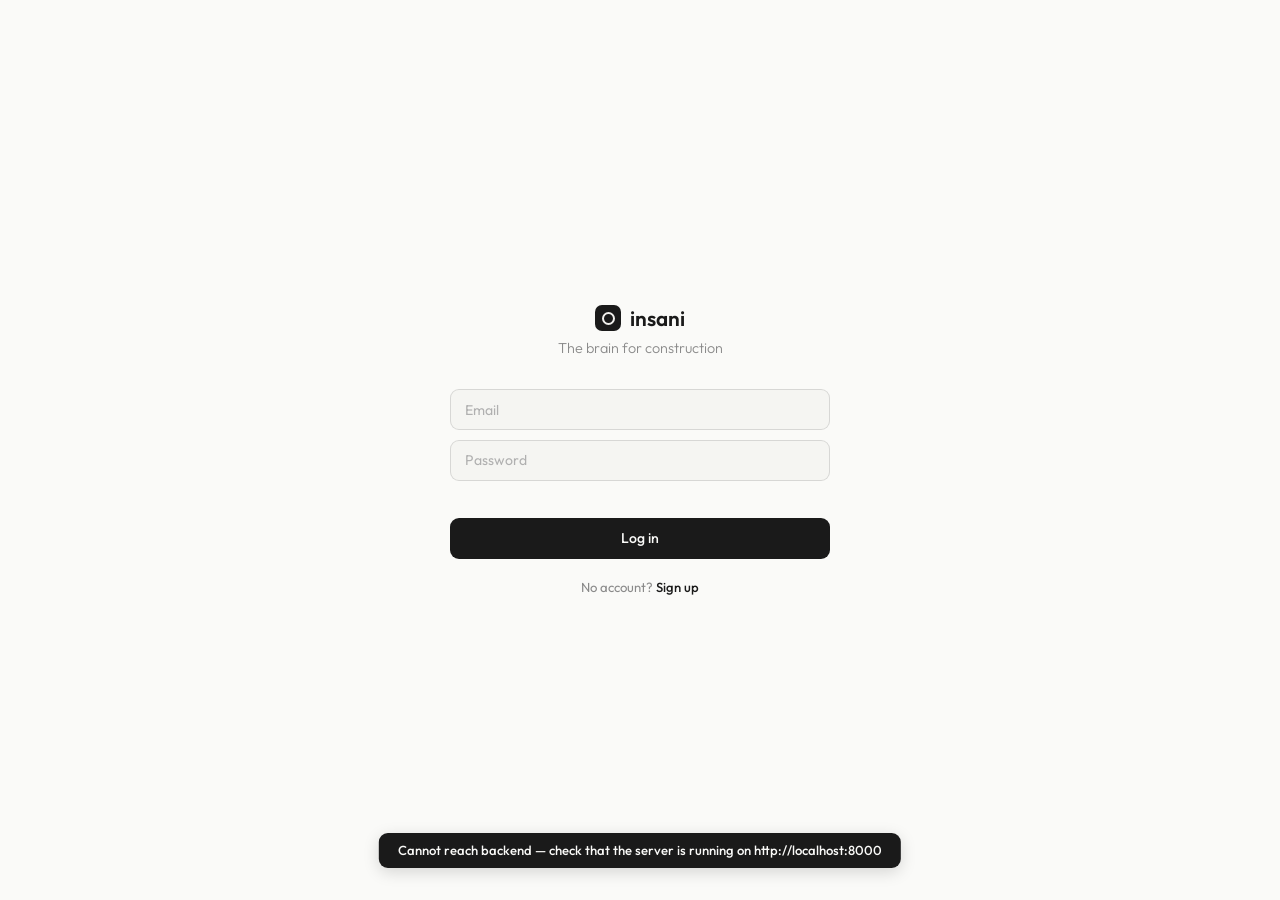
<file: insani-complete/insani-project/index.html>
<!DOCTYPE html>
<html lang="en">
<head>
  <meta charset="UTF-8">
  <meta name="viewport" content="width=device-width, initial-scale=1.0">
  <title>insani — Construction AI Copilot</title>
  <link href="https://fonts.googleapis.com/css2?family=Newsreader:ital,opsz,wght@0,6..72,300;0,6..72,400;0,6..72,500;1,6..72,300;1,6..72,400&family=Outfit:wght@300;400;500;600&family=JetBrains+Mono:wght@300;400;500&display=swap" rel="stylesheet">
  <link rel="stylesheet" href="css/tokens.css">
  <link rel="stylesheet" href="css/layout.css">
  <link rel="stylesheet" href="css/components.css">
  <link rel="stylesheet" href="css/chat.css">
  <link rel="stylesheet" href="css/panels.css">
  <link rel="stylesheet" href="css/responsive.css">
</head>
<body>

<!-- ═══ AUTH SCREEN ═══ -->
<div class="auth-overlay" id="authOverlay">
  <div class="auth-card">
    <div class="auth-brand"><span class="brand-mark"></span> insani</div>
    <p class="auth-sub">The brain for construction</p>

    <!-- Login form -->
    <form id="loginForm" onsubmit="handleLogin(event)">
      <input type="email" id="loginEmail" placeholder="Email" autocomplete="email" required>
      <input type="password" id="loginPass" placeholder="Password" autocomplete="current-password" required>
      <div class="auth-error" id="loginError"></div>
      <button type="submit" id="loginBtn" class="auth-btn">Log in</button>
      <p class="auth-switch">No account? <a href="#" onclick="showSignupForm();return false">Sign up</a></p>
    </form>

    <!-- Signup form (hidden by default) -->
    <form id="signupForm" class="vh" onsubmit="handleSignup(event)">
      <input type="text" id="signupName" placeholder="Full name" autocomplete="name" required>
      <input type="text" id="signupOrg" placeholder="Company / organization name" required>
      <input type="email" id="signupEmail" placeholder="Email" autocomplete="email" required>
      <input type="password" id="signupPass" placeholder="Password (8+ chars, letters + numbers)" autocomplete="new-password" required>
      <div class="auth-error" id="signupError"></div>
      <button type="submit" id="signupBtn" class="auth-btn">Create account</button>
      <p class="auth-switch">Have an account? <a href="#" onclick="showLoginForm();return false">Log in</a></p>
    </form>
  </div>
</div>

<!-- ═══ OVERLAYS ═══ -->
<div class="drop-zone" id="dropZone"><div class="drop-inner"><h3>Drop files here</h3><p>PDFs, images, spreadsheets, documents</p></div></div>

<div class="source-modal" id="sourceModal" onclick="if(event.target===this)closeSourceModal()">
  <div class="source-modal-inner">
    <div class="src-header">
      <div class="src-dot-big" id="srcDot"></div>
      <div class="src-title" id="srcName">Source</div>
      <button class="src-close" onclick="closeSourceModal()">×</button>
    </div>
    <div class="src-row"><span class="src-row-label">Status</span><span class="src-row-val" id="srcStatus">Connected</span></div>
    <div class="src-row"><span class="src-row-label">Last sync</span><span class="src-row-val" id="srcSync">—</span></div>
    <div class="src-row"><span class="src-row-label">Data types</span><span class="src-row-val" id="srcItems">—</span></div>
    <div class="src-row" style="border:none"><span class="src-row-label">Indexed</span><span class="src-row-val" id="srcDocs">—</span></div>
  </div>
</div>

<!-- PDF Viewer panel (slides in from right when citation is clicked) -->
<div class="pdf-viewer-overlay" id="pdfViewerOverlay">
  <div class="pdf-viewer-panel">
    <div class="pdf-viewer-header">
      <div class="pdf-viewer-title" id="pdfViewerTitle">Document</div>
      <span class="pdf-viewer-page" id="pdfViewerPage">Page 1</span>
      <button class="pdf-viewer-close" onclick="closeDocViewer()">×</button>
    </div>
    <div class="pdf-viewer-body">
      <iframe id="pdfViewerFrame" src=""></iframe>
    </div>
  </div>
</div>

<div class="loader" id="loader"><div><div class="loader-spin"></div><div class="loader-txt">Connecting…</div><div class="loader-sub" id="loaderSub">Checking backend</div></div></div>

<!-- ═══ APP (hidden until auth) ═══ -->
<div id="appContainer" class="app-container vh">

  <!-- Sidebar -->
  <aside class="sidebar" id="sidebar">
    <div class="sidebar-top">
      <div class="sidebar-brand"><span class="brand-mark"></span> insani</div>
      <button class="sidebar-collapse-btn" onclick="toggleSidebar()" title="Collapse sidebar">
        <svg width="16" height="16" viewBox="0 0 24 24" fill="none" stroke="currentColor" stroke-width="2" stroke-linecap="round"><path d="M15 18l-6-6 6-6"/></svg>
      </button>
    </div>
    <button class="new-chat" onclick="newChat()">+ New chat</button>
    <div class="sidebar-scroll">
      <div class="sb-section">
        <div class="sb-label">Recent</div>
        <div id="recentList"><div class="sb-item" style="color:var(--text-dim);font-size:0.78rem;pointer-events:none">No recent chats</div></div>
      </div>
      <div class="sb-section">
        <div class="sb-label">Sources</div>
        <div class="sb-item" onclick="showSourceDetail('procore')"><span class="sb-icon" style="color:var(--orange)">●</span><span class="sb-text">Procore</span><span class="sb-live-dot"></span></div>
        <div class="sb-item" onclick="showSourceDetail('autodesk')"><span class="sb-icon" style="color:var(--blue)">●</span><span class="sb-text">Autodesk BIM 360</span><span class="sb-live-dot"></span></div>
        <div class="sb-item" onclick="showSourceDetail('sage')"><span class="sb-icon" style="color:var(--green)">●</span><span class="sb-text">Sage 300</span><span class="sb-live-dot"></span></div>
        <div class="sb-item" onclick="showSourceDetail('email')"><span class="sb-icon" style="color:var(--text-muted)">●</span><span class="sb-text">Email / Outlook</span><span class="sb-live-dot"></span></div>
      </div>

      <!-- Project documents (uploaded PDFs) -->
      <div class="sb-section">
        <div class="sb-label">Documents</div>
        <div id="docList">
          <div style="color:var(--text-dim);font-size:0.75rem;padding:0.3rem 0.6rem">No documents uploaded</div>
        </div>
        <label class="doc-upload-btn">
          + Upload document
          <input type="file" accept=".pdf" onchange="uploadDocument(this)">
        </label>
      </div>
    </div>
    <div class="user-menu-wrap">
      <div class="user-menu" id="userMenu">
        <div class="um-item" onclick="showToast('Coming soon');toggleUserMenu()">Profile settings</div>
        <div class="um-item" onclick="showToast('Coming soon');toggleUserMenu()">Team members</div>
        <div class="um-divider"></div>
        <div class="um-item" onclick="showToast('Coming soon');toggleUserMenu()">Manage integrations</div>
        <div class="um-divider"></div>
        <div class="um-item" style="color:var(--red)" onclick="handleSignOut()">Sign out</div>
      </div>
      <div class="sidebar-user" id="userBtn" onclick="toggleUserMenu()">
        <div class="user-av">U</div>
        <div><div class="user-name">User</div><div class="user-role">Member</div></div>
      </div>
    </div>
  </aside>

  <!-- Main -->
  <main class="main">
    <div class="topbar">
      <div class="topbar-left">
        <button class="menu-btn" id="menuBtn" onclick="toggleSidebar()">
          <svg width="18" height="18" viewBox="0 0 24 24" fill="none" stroke="currentColor" stroke-width="2" stroke-linecap="round"><line x1="3" y1="6" x2="21" y2="6"/><line x1="3" y1="12" x2="21" y2="12"/><line x1="3" y1="18" x2="21" y2="18"/></svg>
        </button>
        <div class="project-picker" id="projectPicker">
          <div class="project-pill" id="projectPill" onclick="toggleProjectMenu()">
            <span id="projName">Select project</span>
            <span class="arr">▾</span>
          </div>
          <div class="project-menu" id="projectMenu">
            <div class="pm-item" style="color:var(--text-dim);pointer-events:none">Loading…</div>
          </div>
        </div>
      </div>
      <div class="topbar-right">
        <div class="notif-wrap">
          <button class="top-btn" id="notifBtn" title="Notifications" onclick="toggleNotifications()">
            <svg width="16" height="16" viewBox="0 0 24 24" fill="none" stroke="currentColor" stroke-width="2" stroke-linecap="round"><path d="M18 8A6 6 0 006 8c0 7-3 9-3 9h18s-3-2-3-9"/><path d="M13.73 21a2 2 0 01-3.46 0"/></svg>
          </button>
          <div class="notif-badge" id="notifBadge" style="display:none">0</div>
          <div class="notif-panel" id="notifPanel">
            <div class="notif-header"><span>Notifications</span><button class="notif-mark-all" onclick="markAllRead()">Mark all read</button></div>
            <div class="notif-scroll" id="notifList"></div>
          </div>
        </div>
      </div>
    </div>

    <div class="chat-scroll" id="chatView">
      <div class="chat-inner" id="chatInner">
        <div class="welcome" id="welcomeScreen">
          <div class="welcome-mark"></div>
          <h2>What can I find for you?</h2>
          <p>Ask anything about your project. I'll search across all your connected tools and documents.</p>
          <div class="starters">
            <div class="starter" onclick="ask('Are there any open RFIs that could delay the concrete pour on Level 12?')"><div class="starter-icon"><svg width="16" height="16" viewBox="0 0 24 24" fill="none" stroke="currentColor" stroke-width="2" stroke-linecap="round"><circle cx="11" cy="11" r="8"/><line x1="21" y1="21" x2="16.65" y2="16.65"/></svg></div><div><div class="starter-title">Open RFI risks</div><div class="starter-sub">Check for RFIs impacting schedule</div></div></div>
            <div class="starter" onclick="ask('What\\'s the current budget status?')"><div class="starter-icon"><svg width="16" height="16" viewBox="0 0 24 24" fill="none" stroke="currentColor" stroke-width="2" stroke-linecap="round"><line x1="12" y1="1" x2="12" y2="23"/><path d="M17 5H9.5a3.5 3.5 0 000 7h5a3.5 3.5 0 010 7H6"/></svg></div><div><div class="starter-title">Budget status</div><div class="starter-sub">Cost performance and variances</div></div></div>
            <div class="starter" onclick="ask('Summarize all submittals pending review')"><div class="starter-icon"><svg width="16" height="16" viewBox="0 0 24 24" fill="none" stroke="currentColor" stroke-width="2" stroke-linecap="round"><path d="M14 2H6a2 2 0 00-2 2v16a2 2 0 002 2h12a2 2 0 002-2V8z"/><polyline points="14 2 14 8 20 8"/><line x1="16" y1="13" x2="8" y2="13"/><line x1="16" y1="17" x2="8" y2="17"/></svg></div><div><div class="starter-title">Pending submittals</div><div class="starter-sub">Outstanding submittals by status</div></div></div>
            <div class="starter" onclick="ask('What are the top 3 schedule risks for next month?')"><div class="starter-icon"><svg width="16" height="16" viewBox="0 0 24 24" fill="none" stroke="currentColor" stroke-width="2" stroke-linecap="round"><path d="M10.29 3.86L1.82 18a2 2 0 001.71 3h16.94a2 2 0 001.71-3L13.71 3.86a2 2 0 00-3.42 0z"/><line x1="12" y1="9" x2="12" y2="13"/><line x1="12" y1="17" x2="12.01" y2="17"/></svg></div><div><div class="starter-title">Schedule risks</div><div class="starter-sub">AI-detected risks to milestones</div></div></div>
          </div>
        </div>
      </div>
    </div>

    <div class="dashboard vh" id="dashView"></div>

    <div class="input-area">
      <div id="chipBox" class="file-chips" style="display:none"></div>
      <div class="input-box">
        <label class="attach-btn" title="Upload document">
          <svg viewBox="0 0 24 24" fill="none" stroke="currentColor" stroke-width="2" stroke-linecap="round"><path d="M21.44 11.05l-9.19 9.19a6 6 0 01-8.49-8.49l9.19-9.19a4 4 0 015.66 5.66l-9.2 9.19a2 2 0 01-2.83-2.83l8.49-8.48"/></svg>
          <input type="file" id="fileIn" multiple accept=".pdf,.png,.jpg,.jpeg,.gif,.webp,.csv,.txt,.md,.doc,.docx,.xls,.xlsx" onchange="onFiles(event)">
        </label>
        <textarea id="input" rows="1" placeholder="Ask insani anything…" onkeydown="onKey(event)" oninput="resize(this)"></textarea>
        <button class="send-btn" onclick="send()">
          <svg viewBox="0 0 24 24" fill="none" stroke="#fafaf8" stroke-width="2.5" stroke-linecap="round" stroke-linejoin="round"><line x1="5" y1="12" x2="19" y2="12"/><polyline points="12 5 19 12 12 19"/></svg>
        </button>
      </div>
      <div class="input-footer"><span><kbd>↵</kbd> send</span><span><kbd>⇧↵</kbd> new line</span></div>
    </div>
  </main>
</div>

<!-- Scripts -->
<script src="js/data.js"></script>
<script src="js/api.js"></script>
<script src="js/chat.js"></script>
<script src="js/files.js"></script>
<script src="js/panels.js"></script>
<script src="js/documents.js"></script>
<script src="js/nav.js"></script>
<script src="js/main.js"></script>
</body>
</html>
</file>
<file: insani-complete/insani-project/css/tokens.css>
/* ═══════════════════════════════════════════════
   TOKENS — Design tokens for the insani app.
   
   Every color, font, size, and radius used in the
   app is defined here. Change the brand here and 
   it cascades everywhere. Never hardcode values
   in other CSS files.
   ═══════════════════════════════════════════════ */

:root {
  /* ── Backgrounds ── */
  --bg: #fafaf8;              /* Page background */
  --bg-sidebar: #f1f0ed;      /* Sidebar background */
  --bg-chat: #ffffff;          /* Chat area / panels */
  --bg-input: #f5f5f2;        /* Input field background */

  /* ── Surfaces (interactive areas, hover states) ── */
  --surface: #eeeee9;
  --surface-hover: #e6e6e0;

  /* ── Borders ── */
  --border: rgba(0,0,0,0.07);        /* Default border */
  --border-strong: rgba(0,0,0,0.12);  /* Emphasized border */

  /* ── Text ── */
  --text: #1a1a1a;              /* Primary text */
  --text-secondary: #4a4a4a;   /* Body text, AI responses */
  --text-muted: #8a8a8a;       /* Labels, descriptions */
  --text-dim: #b0b0b0;         /* Placeholders, timestamps */

  /* ── Accent (primary action color) ── */
  --accent: #1a1a1a;
  --accent-soft: rgba(26,26,26,0.06);

  /* ── Semantic colors ── */
  --green: #22a867;
  --green-soft: rgba(34,168,103,0.08);
  --green-border: rgba(34,168,103,0.15);

  --red: #e03e3e;
  --red-soft: rgba(224,62,62,0.06);
  --red-border: rgba(224,62,62,0.12);

  --orange: #d97706;
  --orange-soft: rgba(217,119,6,0.06);

  --blue: #2563eb;
  --blue-soft: rgba(37,99,235,0.06);
  --blue-border: rgba(37,99,235,0.12);

  --yellow: #ca8a04;

  /* ── Typography ── */
  --heading: 'Newsreader', Georgia, serif;   /* Headings, display text */
  --body: 'Outfit', system-ui, sans-serif;   /* Body text, UI labels */
  --mono: 'JetBrains Mono', monospace;       /* Code, timestamps, badges */

  /* ── Layout ── */
  --sidebar-w: 260px;
  --radius: 12px;
}

/* ── Reset ── */
* { margin: 0; padding: 0; box-sizing: border-box; }
html, body { height: 100%; }

body {
  font-family: var(--body);
  background: var(--bg);
  color: var(--text);
  display: flex;
  overflow: hidden;
  -webkit-font-smoothing: antialiased;
}

/* ── Scrollbar ── */
::-webkit-scrollbar { width: 4px; }
::-webkit-scrollbar-track { background: transparent; }
::-webkit-scrollbar-thumb { background: var(--border-strong); border-radius: 4px; }

/* ── Utility classes ── */
.vh { display: none !important; }   /* View hidden — used to toggle views */
</file>
<file: insani-complete/insani-project/css/layout.css>
/* ═══════════════════════════════════════════════
   LAYOUT — Page skeleton.
   
   Defines the sidebar, main column, topbar, chat
   scroll area, and input area. No component-level
   styling here — just the structural bones.
   ═══════════════════════════════════════════════ */

/* ── Sidebar ── */
.sidebar {
  width: var(--sidebar-w);
  height: 100vh;
  background: var(--bg-sidebar);
  border-right: 1px solid var(--border);
  display: flex;
  flex-direction: column;
  flex-shrink: 0;
  transition: width 0.25s ease, opacity 0.25s ease;
  overflow: hidden;
}
.sidebar.collapsed {
  width: 0;
  border-right: none;
  opacity: 0;
  pointer-events: none;
}

.sidebar-top {
  padding: 1.25rem 1.15rem 0.85rem;
  display: flex;
  align-items: center;
  justify-content: space-between;
}

.sidebar-scroll {
  flex: 1;
  overflow-y: auto;
  padding: 0 0.65rem 1rem;
}

/* ── Main column ── */
.main {
  flex: 1;
  display: flex;
  flex-direction: column;
  height: 100vh;
  overflow: hidden;
  background: var(--bg-chat);
}

/* ── Top bar ── */
.topbar {
  padding: 0.7rem 1.25rem;
  display: flex;
  align-items: center;
  justify-content: space-between;
  border-bottom: 1px solid var(--border);
  flex-shrink: 0;
  min-height: 52px;
}
.topbar-left {
  display: flex;
  align-items: center;
  gap: 0.75rem;
}
.topbar-right {
  display: flex;
  align-items: center;
  gap: 0.5rem;
}

/* ── Chat scroll area ── */
.chat-scroll {
  flex: 1;
  overflow-y: auto;
  display: flex;
  flex-direction: column;
}
.chat-inner {
  max-width: 740px;
  width: 100%;
  margin: 0 auto;
  padding: 1.5rem 1.5rem 1rem;
  display: flex;
  flex-direction: column;
  gap: 1.25rem;
  flex: 1;
}

/* ── Input area (pinned to bottom) ── */
.input-area {
  padding: 0 1.5rem 1.25rem;
  max-width: 740px;
  width: 100%;
  margin: 0 auto;
  flex-shrink: 0;
}

/* ── Dashboard view ── */
.dashboard {
  flex: 1;
  overflow-y: auto;
  padding: 2rem;
  max-width: 900px;
  margin: 0 auto;
  width: 100%;
}
</file>
<file: insani-complete/insani-project/css/components.css>
/* ═══════════════════════════════════════════════
   COMPONENTS — Reusable UI pieces.
   
   Buttons, badges, sidebar items, project picker,
   dashboard cards, file chips, and other elements
   that appear in multiple contexts.
   ═══════════════════════════════════════════════ */

/* ── Brand mark ── */
.sidebar-brand {
  display: flex; align-items: center; gap: 0.55rem;
  font-weight: 600; font-size: 1rem; letter-spacing: -0.03em;
}
.brand-mark {
  width: 26px; height: 26px;
  background: var(--text);
  border-radius: 7px;
  display: grid; place-items: center;
}
.brand-mark::after {
  content: '';
  width: 9px; height: 9px;
  border: 2px solid var(--bg-sidebar);
  border-radius: 50%;
}

/* ── Sidebar collapse button ── */
.sidebar-collapse-btn {
  width: 28px; height: 28px;
  background: none; border: none;
  cursor: pointer; border-radius: 6px;
  display: grid; place-items: center;
  color: var(--text-muted);
  transition: all 0.15s;
}
.sidebar-collapse-btn:hover { background: var(--surface); color: var(--text); }

/* ── New chat button ── */
.new-chat {
  margin: 0.65rem 1rem 0.85rem;
  padding: 0.55rem 0.85rem;
  background: var(--text); color: var(--bg);
  border: none; border-radius: 9px;
  font-family: var(--body); font-size: 0.82rem; font-weight: 500;
  cursor: pointer;
  display: flex; align-items: center; gap: 0.45rem;
  transition: all 0.2s;
  letter-spacing: -0.01em;
}
.new-chat:hover { opacity: 0.85; }

/* ── Sidebar item (used for projects, recent chats, sources) ── */
.sb-section { margin-bottom: 0.5rem; }
.sb-label {
  font-size: 0.62rem; font-weight: 500;
  text-transform: uppercase; letter-spacing: 0.1em;
  color: var(--text-dim);
  padding: 0.85rem 0.5rem 0.35rem;
}
.sb-item {
  display: flex; align-items: center; gap: 0.55rem;
  padding: 0.5rem 0.6rem; border-radius: 8px;
  cursor: pointer; font-size: 0.82rem;
  color: var(--text-secondary);
  transition: all 0.12s;
  position: relative; font-weight: 400;
}
.sb-item:hover { background: var(--surface); color: var(--text); }
.sb-item.active {
  background: var(--bg-chat); color: var(--text);
  font-weight: 500;
  box-shadow: 0 1px 3px rgba(0,0,0,0.04);
}
.sb-icon { width: 18px; text-align: center; font-size: 0.8rem; flex-shrink: 0; }
.sb-text { flex: 1; white-space: nowrap; overflow: hidden; text-overflow: ellipsis; }

/* ── Badges ── */
.sb-badge {
  font-family: var(--mono); font-size: 0.6rem;
  padding: 0.1rem 0.35rem; border-radius: 4px; font-weight: 500;
}
.sb-badge-red { background: rgba(224,62,62,0.1); color: var(--red); }
.sb-badge-orange { background: rgba(217,119,6,0.1); color: var(--orange); }
.sb-badge-green { background: var(--green-soft); color: var(--green); }

/* ── Live status dot ── */
.sb-live-dot {
  width: 5px; height: 5px;
  background: var(--green);
  border-radius: 50%;
  flex-shrink: 0;
}

/* ── Sidebar user ── */
.sidebar-user {
  padding: 0.75rem 1rem;
  border-top: 1px solid var(--border);
  display: flex; align-items: center; gap: 0.6rem;
  cursor: pointer;
}
.sidebar-user:hover { background: var(--surface); }
.user-av {
  width: 30px; height: 30px;
  background: var(--text); border-radius: 8px;
  display: grid; place-items: center;
  font-size: 0.68rem; font-weight: 600; color: var(--bg);
}
.user-name { font-size: 0.8rem; font-weight: 500; }
.user-role { font-size: 0.68rem; color: var(--text-muted); }

/* ── Menu / hamburger button ── */
.menu-btn {
  width: 32px; height: 32px;
  background: none; border: none;
  border-radius: 8px; cursor: pointer;
  display: none;           /* shown via .visible class when sidebar collapses */
  place-items: center;
  color: var(--text-muted);
  transition: all 0.15s;
}
.menu-btn:hover { background: var(--surface); color: var(--text); }
.menu-btn.visible { display: grid; }

/* ── Project picker (topbar dropdown) ── */
.project-picker { position: relative; }
.project-pill {
  display: flex; align-items: center; gap: 0.4rem;
  padding: 0.35rem 0.75rem;
  background: var(--bg); border: 1px solid var(--border);
  border-radius: 8px; font-size: 0.82rem; font-weight: 500;
  cursor: pointer; transition: all 0.15s;
  color: var(--text); width: 220px;
}
.project-pill:hover { border-color: var(--border-strong); }
.project-pill .arr { font-size: 0.6rem; color: var(--text-muted); margin-left: auto; }
.project-pill #projName { overflow: hidden; white-space: nowrap; text-overflow: ellipsis; }

.project-menu {
  position: absolute; top: calc(100% + 6px); left: 0;
  min-width: 240px;
  background: var(--bg-chat); border: 1px solid var(--border-strong);
  border-radius: 10px; padding: 4px;
  box-shadow: 0 8px 24px rgba(0,0,0,0.08), 0 2px 8px rgba(0,0,0,0.04);
  z-index: 100; display: none;
}
.project-menu.open { display: block; }
.pm-item {
  display: flex; align-items: center; justify-content: space-between;
  padding: 0.5rem 0.7rem; border-radius: 7px;
  cursor: pointer; font-size: 0.82rem; color: var(--text-secondary);
  transition: all 0.12s;
}
.pm-item:hover { background: var(--surface); color: var(--text); }
.pm-item.active { background: var(--accent-soft); color: var(--text); font-weight: 500; }

/* ── Topbar icon button ── */
.top-btn {
  width: 32px; height: 32px;
  background: none; border: 1px solid var(--border);
  border-radius: 8px; cursor: pointer;
  display: grid; place-items: center;
  color: var(--text-muted); font-size: 0.85rem;
  transition: all 0.15s;
}
.top-btn:hover { background: var(--bg); border-color: var(--border-strong); color: var(--text); }

/* ── Dashboard stat cards ── */
.dash-h { margin-bottom: 1.75rem; }
.dash-h h1 { font-family: var(--heading); font-size: 1.5rem; font-weight: 400; margin-bottom: 0.2rem; }
.dash-h p { color: var(--text-muted); font-size: 0.85rem; font-weight: 300; }
.dash-grid { display: grid; grid-template-columns: repeat(4,1fr); gap: 0.75rem; margin-bottom: 1.75rem; }
.dash-card {
  background: var(--bg); border: 1px solid var(--border);
  border-radius: 10px; padding: 1rem;
  cursor: pointer; transition: all 0.15s;
}
.dash-card:hover { border-color: var(--border-strong); transform: translateY(-1px); }
.dash-card-label { font-size: 0.72rem; color: var(--text-muted); margin-bottom: 0.4rem; }
.dash-card-val { font-family: var(--heading); font-size: 1.65rem; font-weight: 400; line-height: 1; margin-bottom: 0.2rem; }
.dash-card-delta { font-family: var(--mono); font-size: 0.65rem; }
.d-up { color: var(--green); } .d-down { color: var(--red); } .d-flat { color: var(--text-dim); }

/* ── Dashboard alerts ── */
.dash-alerts-title { font-size: 0.85rem; font-weight: 500; margin-bottom: 0.75rem; }
.dash-alerts { display: flex; flex-direction: column; gap: 0.5rem; }
.da {
  display: flex; align-items: flex-start; gap: 0.7rem;
  padding: 0.85rem 1rem;
  background: var(--bg); border: 1px solid var(--border);
  border-radius: 10px; cursor: pointer; transition: all 0.15s;
}
.da:hover { border-color: var(--border-strong); }
.da-dot { width: 7px; height: 7px; border-radius: 50%; margin-top: 5px; flex-shrink: 0; }
.da-dot-red { background: var(--red); }
.da-dot-orange { background: var(--orange); }
.da-dot-yellow { background: var(--yellow); }
.da-title { font-size: 0.82rem; font-weight: 500; margin-bottom: 0.15rem; }
.da-meta { font-size: 0.72rem; color: var(--text-muted); font-weight: 300; }
.da-src { font-family: var(--mono); font-size: 0.65rem; color: var(--text-dim); }

/* ── File chips (above input, showing pending uploads) ── */
.file-chips { display: flex; flex-wrap: wrap; gap: 0.35rem; margin-bottom: 0.4rem; }
.fchip {
  display: inline-flex; align-items: center; gap: 0.35rem;
  padding: 0.25rem 0.55rem;
  background: var(--surface); border: 1px solid var(--border);
  border-radius: 7px; font-size: 0.73rem; color: var(--text-secondary);
  animation: tagIn 0.2s ease both;
}
.fchip-sz { color: var(--text-dim); font-family: var(--mono); font-size: 0.63rem; }
.fchip-x {
  width: 15px; height: 15px;
  background: none; border: none;
  color: var(--text-muted); cursor: pointer;
  display: grid; place-items: center;
  font-size: 0.6rem; border-radius: 3px;
  transition: all 0.12s;
}
.fchip-x:hover { background: var(--red-soft); color: var(--red); }

/* ── Input box ── */
.input-box {
  display: flex; align-items: flex-end; gap: 0.5rem;
  background: var(--bg-input);
  border: 1px solid var(--border-strong);
  border-radius: var(--radius);
  padding: 0.45rem 0.55rem 0.45rem 0.65rem;
  transition: all 0.2s;
}
.input-box:focus-within {
  border-color: var(--text);
  box-shadow: 0 0 0 3px var(--accent-soft);
}
.attach-btn {
  width: 34px; height: 34px;
  background: none; border: none;
  border-radius: 8px; cursor: pointer;
  display: grid; place-items: center;
  color: var(--text-muted);
  transition: all 0.12s;
  flex-shrink: 0; position: relative;
}
.attach-btn:hover { color: var(--text); background: var(--surface); }
.attach-btn svg { width: 17px; height: 17px; }
.attach-btn input { position: absolute; inset: 0; opacity: 0; cursor: pointer; }
.input-box textarea {
  flex: 1; background: none; border: none; outline: none;
  color: var(--text); font-family: var(--body);
  font-size: 0.88rem; font-weight: 400;
  resize: none; max-height: 120px; line-height: 1.5; padding: 0.3rem 0;
}
.input-box textarea::placeholder { color: var(--text-dim); }
.send-btn {
  width: 34px; height: 34px;
  background: var(--text); border: none; border-radius: 9px;
  cursor: pointer; display: grid; place-items: center;
  transition: all 0.15s; flex-shrink: 0;
}
.send-btn:hover { opacity: 0.8; }
.send-btn svg { width: 15px; height: 15px; }
.input-footer {
  display: flex; gap: 0.85rem; margin-top: 0.35rem;
  font-size: 0.68rem; color: var(--text-dim); padding: 0 0.15rem;
}
.input-footer kbd {
  padding: 0.05rem 0.3rem; background: var(--surface);
  border: 1px solid var(--border); border-radius: 3px;
  font-family: var(--mono); font-size: 0.6rem;
}

/* ── Loading overlay ── */
.loader {
  position: fixed; inset: 0;
  background: var(--bg-chat);
  display: grid; place-items: center;
  z-index: 1000; transition: opacity 0.4s ease;
}
.loader.off { opacity: 0; pointer-events: none; }
.loader-spin {
  width: 36px; height: 36px;
  border: 2px solid var(--border); border-top-color: var(--text);
  border-radius: 50%; animation: spin 0.8s linear infinite;
  margin: 0 auto 1.25rem;
}
@keyframes spin { to { transform: rotate(360deg); } }
.loader-txt { font-size: 0.82rem; color: var(--text-muted); font-weight: 300; text-align: center; }
.loader-sub { font-family: var(--mono); font-size: 0.7rem; color: var(--text-dim); margin-top: 0.4rem; text-align: center; }

/* ── Drop zone overlay ── */
.drop-zone {
  position: fixed; inset: 0; z-index: 500;
  background: rgba(250,250,248,0.9); backdrop-filter: blur(12px);
  display: none; place-items: center;
}
.drop-zone.on { display: grid; }
.drop-inner {
  border: 2px dashed var(--border-strong); border-radius: 20px;
  padding: 3.5rem 5rem; text-align: center;
}
.drop-inner h3 { font-family: var(--heading); font-size: 1.3rem; font-weight: 400; margin-bottom: 0.35rem; }
.drop-inner p { color: var(--text-muted); font-size: 0.85rem; }
</file>
<file: insani-complete/insani-project/css/chat.css>
/* ═══════════════════════════════════════════════
   CHAT — Chat-specific styles.
   
   Message rows, avatars, bubbles (user vs AI), 
   citation tags, risk/action boxes, typing dots,
   searching animation, and the welcome screen.
   ═══════════════════════════════════════════════ */

/* ── Welcome screen (shown before first message) ── */
.welcome {
  flex: 1; display: flex; flex-direction: column;
  align-items: center; justify-content: center;
  text-align: center; padding: 2rem 1rem;
}
.welcome-mark {
  width: 52px; height: 52px;
  background: var(--text); border-radius: 14px;
  display: grid; place-items: center;
  margin-bottom: 1.75rem;
}
.welcome-mark::after {
  content: ''; width: 18px; height: 18px;
  border: 3px solid var(--bg-chat); border-radius: 50%;
}
.welcome h2 {
  font-family: var(--heading); font-size: 1.65rem;
  font-weight: 400; letter-spacing: -0.02em;
  margin-bottom: 0.4rem; color: var(--text);
}
.welcome p {
  color: var(--text-muted); font-size: 0.9rem;
  max-width: 380px; line-height: 1.55;
  margin-bottom: 2.25rem; font-weight: 300;
}

/* ── Quick action starters ── */
.starters {
  display: grid; grid-template-columns: repeat(2, 1fr);
  gap: 0.5rem; max-width: 520px; width: 100%;
}
.starter {
  padding: 0.75rem 0.9rem;
  background: var(--bg); border: 1px solid var(--border);
  border-radius: 10px; text-align: left;
  cursor: pointer; transition: all 0.15s;
  font-family: var(--body);
  display: flex; align-items: flex-start; gap: 0.65rem;
}
.starter:hover { border-color: var(--border-strong); background: var(--surface); }
.starter-icon {
  width: 32px; height: 32px;
  background: var(--surface); border-radius: 8px;
  display: grid; place-items: center;
  flex-shrink: 0; color: var(--text-secondary);
}
.starter:hover .starter-icon { background: var(--surface-hover); color: var(--text); }
.starter-title { font-size: 0.78rem; font-weight: 500; color: var(--text); margin-bottom: 0.15rem; }
.starter-sub { font-size: 0.7rem; color: var(--text-muted); font-weight: 300; }

/* ── Message rows ── */
.msg {
  display: flex; gap: 0.75rem;
  animation: fadeUp 0.3s ease both;
}
.msg.user { flex-direction: row-reverse; }

@keyframes fadeUp {
  from { opacity: 0; transform: translateY(6px); }
  to { opacity: 1; transform: translateY(0); }
}

/* ── Avatars ── */
.msg-av {
  width: 28px; height: 28px; border-radius: 8px;
  display: grid; place-items: center;
  flex-shrink: 0; font-size: 0.65rem;
  font-weight: 600; margin-top: 2px;
}
.msg-av.ai { background: var(--text); position: relative; }
.msg-av.ai::after {
  content: ''; width: 9px; height: 9px;
  border: 2px solid var(--bg-chat); border-radius: 50%;
}
.msg-av.human {
  background: var(--surface);
  color: var(--text-secondary);
  border: 1px solid var(--border);
}

/* ── Bubbles ── */
.msg-body { max-width: 620px; }
.bubble {
  padding: 0.85rem 1.05rem; border-radius: var(--radius);
  font-size: 0.87rem; line-height: 1.65; font-weight: 400;
}
.user .bubble {
  background: var(--text); color: var(--bg);
  border-radius: var(--radius) var(--radius) 4px var(--radius);
}
.ai .bubble {
  background: var(--bg); border: 1px solid var(--border);
  color: var(--text-secondary);
  border-radius: var(--radius) var(--radius) var(--radius) 4px;
}
.ai .bubble strong { color: var(--text); font-weight: 600; }

/* ── Citation tags (inline in AI responses) ── */
.cite {
  display: inline-flex; align-items: center;
  font-family: var(--mono); font-size: 0.65rem;
  padding: 0.1rem 0.4rem; border-radius: 4px;
  vertical-align: middle; margin: 0 0.1rem;
  cursor: pointer; transition: all 0.15s;
}
.cite-default { background: var(--accent-soft); color: var(--text-secondary); border: 1px solid var(--border); }
.cite-blue { background: var(--blue-soft); color: var(--blue); border: 1px solid var(--blue-border); }
.cite-orange { background: var(--orange-soft); color: var(--orange); border: 1px solid rgba(217,119,6,0.15); }
.cite:hover { filter: brightness(0.95); }

/* ── Risk box (red, shown when AI identifies risks) ── */
.risk-box {
  display: flex; align-items: flex-start; gap: 0.55rem;
  padding: 0.7rem 0.9rem;
  background: var(--red-soft); border: 1px solid var(--red-border);
  border-radius: 10px; margin-top: 0.65rem;
  font-size: 0.82rem; color: var(--text-secondary);
}
.risk-icon { color: var(--red); flex-shrink: 0; margin-top: 1px; }

/* ── Action box (green, shown when AI recommends actions) ── */
.action-box {
  display: flex; align-items: flex-start; gap: 0.55rem;
  padding: 0.7rem 0.9rem;
  background: var(--green-soft); border: 1px solid var(--green-border);
  border-radius: 10px; margin-top: 0.65rem;
  font-size: 0.82rem; color: var(--text-secondary);
}

/* ── File tags in messages ── */
.msg-files { display: flex; flex-wrap: wrap; gap: 0.3rem; margin-bottom: 0.45rem; }
.msg-ftag {
  display: inline-flex; align-items: center; gap: 0.25rem;
  padding: 0.15rem 0.45rem;
  background: rgba(255,255,255,0.15); border: 1px solid rgba(255,255,255,0.12);
  border-radius: 5px; font-family: var(--mono); font-size: 0.65rem;
}
.ai .msg-ftag {
  background: var(--blue-soft); border-color: var(--blue-border); color: var(--blue);
}

/* ── Searching / typing indicator ── */
.searching-bar {
  display: flex; align-items: center; gap: 0.4rem;
  padding: 0.35rem 0; font-size: 0.72rem;
  color: var(--text-dim); flex-wrap: wrap;
}
.s-tag {
  padding: 0.15rem 0.45rem;
  background: var(--surface); border: 1px solid var(--border);
  border-radius: 5px; font-family: var(--mono);
  font-size: 0.65rem; color: var(--text-muted);
  animation: tagIn 0.25s ease both;
}
@keyframes tagIn {
  from { opacity: 0; transform: scale(0.92); }
  to { opacity: 1; transform: scale(1); }
}
.dots { display: flex; gap: 0.3rem; padding: 0.75rem 0; }
.dot {
  width: 6px; height: 6px;
  background: var(--text-muted); border-radius: 50%;
  animation: bounce 1.4s ease-in-out infinite;
}
.dot:nth-child(2) { animation-delay: 0.15s; }
.dot:nth-child(3) { animation-delay: 0.3s; }
@keyframes bounce {
  0%, 60%, 100% { transform: translateY(0); opacity: 0.25; }
  30% { transform: translateY(-5px); opacity: 1; }
}
</file>
<file: insani-complete/insani-project/css/panels.css>
/* ═══════════════════════════════════════════════
   PANELS — Overlay and dropdown panels.
   
   Auth screen, notification dropdown, source modal,
   user settings menu, and toast notifications.
   ═══════════════════════════════════════════════ */

/* ── App container (wraps sidebar + main, hidden until auth) ── */
.app-container {
  display: flex;
  width: 100%;
  height: 100vh;
}

/* ── Auth overlay (login/signup screen) ── */
.auth-overlay {
  position: fixed; inset: 0; z-index: 900;
  background: var(--bg);
  display: none; place-items: center;
}
.auth-overlay.open { display: grid; }

.auth-card {
  width: 380px; max-width: 90vw;
  text-align: center;
}
.auth-brand {
  display: flex; align-items: center; justify-content: center;
  gap: 0.55rem; font-weight: 600; font-size: 1.3rem;
  margin-bottom: 0.5rem;
}
.auth-sub {
  color: var(--text-muted); font-size: 0.9rem;
  margin-bottom: 2rem; font-weight: 300;
}
.auth-card form { text-align: left; }
.auth-card input {
  width: 100%; padding: 0.65rem 0.85rem;
  background: var(--bg-input); border: 1px solid var(--border-strong);
  border-radius: 9px; color: var(--text);
  font-family: var(--body); font-size: 0.88rem;
  margin-bottom: 0.6rem; outline: none;
  transition: border-color 0.15s;
}
.auth-card input:focus {
  border-color: var(--text);
  box-shadow: 0 0 0 3px var(--accent-soft);
}
.auth-card input::placeholder { color: var(--text-dim); }
.auth-btn {
  width: 100%; padding: 0.7rem;
  background: var(--text); color: var(--bg);
  border: none; border-radius: 9px;
  font-family: var(--body); font-size: 0.88rem; font-weight: 500;
  cursor: pointer; transition: opacity 0.15s;
  margin-top: 0.25rem;
}
.auth-btn:hover { opacity: 0.85; }
.auth-btn:disabled { opacity: 0.4; cursor: default; }
.auth-error {
  color: var(--red); font-size: 0.78rem;
  min-height: 1.2rem; margin-bottom: 0.3rem;
}
.auth-switch {
  text-align: center; margin-top: 1.25rem;
  font-size: 0.82rem; color: var(--text-muted);
}
.auth-switch a { color: var(--text); font-weight: 500; text-decoration: none; }
.auth-switch a:hover { text-decoration: underline; }

/* ── Notification panel (dropdown from bell icon) ── */
.notif-wrap { position: relative; }
.notif-badge {
  position: absolute; top: -4px; right: -4px;
  width: 16px; height: 16px;
  background: var(--red); color: #fff;
  font-size: 0.55rem; font-weight: 600;
  border-radius: 50%; display: none;
  align-items: center; justify-content: center;
  line-height: 1; border: 2px solid var(--bg-chat);
}
.notif-panel {
  position: absolute; top: calc(100% + 8px); right: 0;
  width: 340px; max-height: 420px;
  background: var(--bg-chat); border: 1px solid var(--border-strong);
  border-radius: 12px; box-shadow: 0 12px 32px rgba(0,0,0,0.1);
  z-index: 150; display: none; flex-direction: column; overflow: hidden;
}
.notif-panel.open { display: flex; }
.notif-header {
  padding: 0.7rem 0.85rem; border-bottom: 1px solid var(--border);
  display: flex; align-items: center; justify-content: space-between;
  font-size: 0.82rem; font-weight: 500;
}
.notif-mark-all {
  font-size: 0.72rem; color: var(--blue); cursor: pointer;
  background: none; border: none; font-family: var(--body);
}
.notif-mark-all:hover { text-decoration: underline; }
.notif-scroll { overflow-y: auto; flex: 1; }
.notif-item {
  display: flex; gap: 0.6rem; padding: 0.7rem 0.85rem;
  border-bottom: 1px solid var(--border);
  cursor: pointer; transition: background 0.12s;
}
.notif-item:hover { background: var(--surface); }
.notif-item.read { opacity: 0.55; }
.notif-dot {
  width: 7px; height: 7px; border-radius: 50%;
  margin-top: 5px; flex-shrink: 0; background: transparent;
}
.notif-dot-high { background: var(--red); }
.notif-dot-medium { background: var(--orange); }
.notif-dot-low { background: var(--blue); }
.notif-title { font-size: 0.8rem; font-weight: 500; margin-bottom: 0.15rem; }
.notif-desc { font-size: 0.72rem; color: var(--text-muted); line-height: 1.4; }
.notif-time { font-size: 0.65rem; color: var(--text-dim); margin-top: 0.25rem; font-family: var(--mono); }

/* ── Source detail modal (centered overlay) ── */
.source-modal {
  position: fixed; inset: 0; z-index: 300;
  background: rgba(0,0,0,0.25); backdrop-filter: blur(4px);
  display: none; place-items: center;
}
.source-modal.open { display: grid; }
.source-modal-inner {
  background: var(--bg-chat); border: 1px solid var(--border-strong);
  border-radius: 14px; padding: 1.5rem; width: 380px;
  box-shadow: 0 16px 40px rgba(0,0,0,0.12);
}
.src-header { display: flex; align-items: center; gap: 0.65rem; margin-bottom: 1.25rem; }
.src-dot-big { width: 12px; height: 12px; border-radius: 50%; flex-shrink: 0; }
.src-title { font-size: 1rem; font-weight: 500; }
.src-close {
  margin-left: auto; width: 28px; height: 28px;
  background: none; border: none; border-radius: 6px;
  cursor: pointer; display: grid; place-items: center;
  color: var(--text-muted); font-size: 1.1rem;
}
.src-close:hover { background: var(--surface); color: var(--text); }
.src-row {
  display: flex; justify-content: space-between;
  padding: 0.55rem 0; border-bottom: 1px solid var(--border); font-size: 0.82rem;
}
.src-row-label { color: var(--text-muted); }
.src-row-val { color: var(--text); font-weight: 500; text-align: right; max-width: 200px; }

/* ── User menu (dropdown above user avatar) ── */
.user-menu-wrap { position: relative; }
.user-menu {
  position: absolute; bottom: calc(100% + 8px); left: 0.5rem;
  width: 200px; background: var(--bg-chat);
  border: 1px solid var(--border-strong); border-radius: 10px;
  box-shadow: 0 8px 24px rgba(0,0,0,0.08);
  padding: 4px; display: none; z-index: 150;
}
.user-menu.open { display: block; }
.um-item {
  padding: 0.5rem 0.7rem; border-radius: 7px;
  font-size: 0.82rem; color: var(--text-secondary);
  cursor: pointer; transition: all 0.12s;
  display: flex; align-items: center; gap: 0.5rem;
}
.um-item:hover { background: var(--surface); color: var(--text); }
.um-divider { height: 1px; background: var(--border); margin: 3px 0; }

/* ── Toast notifications (ephemeral feedback) ── */
.toast {
  position: fixed; bottom: 2rem; left: 50%;
  transform: translateX(-50%) translateY(10px);
  background: var(--text); color: var(--bg);
  padding: 0.6rem 1.2rem; border-radius: 9px;
  font-size: 0.82rem; font-weight: 500;
  opacity: 0; transition: all 0.3s ease; z-index: 1000;
  box-shadow: 0 4px 16px rgba(0,0,0,0.15);
}
.toast.show { opacity: 1; transform: translateX(-50%) translateY(0); }

/* ── Document citations (clickable, opens PDF viewer) ── */
.doc-cite {
  display: inline-flex; align-items: center; gap: 0.3rem;
  font-family: var(--mono); font-size: 0.65rem;
  padding: 0.12rem 0.5rem;
  background: rgba(37,99,235,0.08);
  border: 1px solid rgba(37,99,235,0.15);
  border-radius: 4px; color: var(--blue);
  cursor: pointer; transition: all 0.15s;
  vertical-align: middle; margin: 0 0.15rem;
  text-decoration: none;
}
.doc-cite:hover {
  background: rgba(37,99,235,0.15);
  border-color: rgba(37,99,235,0.25);
}
.doc-cite::before { content: '📄 '; font-size: 0.7rem; }

/* ── PDF Viewer panel (slides in from right) ── */
.pdf-viewer-overlay {
  position: fixed; inset: 0; z-index: 400;
  background: rgba(0,0,0,0.3); backdrop-filter: blur(4px);
  display: none;
}
.pdf-viewer-overlay.open { display: block; }

.pdf-viewer-panel {
  position: fixed; top: 0; right: 0; bottom: 0;
  width: 55%; min-width: 400px; max-width: 800px;
  background: var(--bg-chat);
  border-left: 1px solid var(--border-strong);
  box-shadow: -8px 0 32px rgba(0,0,0,0.1);
  display: flex; flex-direction: column;
  transform: translateX(100%);
  transition: transform 0.3s ease;
  z-index: 401;
}
.pdf-viewer-overlay.open .pdf-viewer-panel { transform: translateX(0); }

.pdf-viewer-header {
  padding: 0.75rem 1rem;
  border-bottom: 1px solid var(--border);
  display: flex; align-items: center; justify-content: space-between;
  flex-shrink: 0;
}
.pdf-viewer-title {
  font-size: 0.85rem; font-weight: 500;
  white-space: nowrap; overflow: hidden; text-overflow: ellipsis;
  max-width: 70%;
}
.pdf-viewer-page {
  font-family: var(--mono); font-size: 0.75rem;
  color: var(--text-muted);
  padding: 0.25rem 0.6rem;
  background: var(--surface); border-radius: 5px;
}
.pdf-viewer-close {
  width: 30px; height: 30px;
  background: none; border: none; border-radius: 6px;
  cursor: pointer; display: grid; place-items: center;
  color: var(--text-muted); font-size: 1.1rem;
  transition: all 0.15s;
}
.pdf-viewer-close:hover { background: var(--surface); color: var(--text); }

.pdf-viewer-body {
  flex: 1; overflow: hidden;
}
.pdf-viewer-body iframe {
  width: 100%; height: 100%; border: none;
}

/* ── Document list in sidebar/project ── */
.doc-list { margin-top: 0.5rem; }
.doc-item {
  display: flex; align-items: center; gap: 0.5rem;
  padding: 0.4rem 0.6rem; border-radius: 7px;
  font-size: 0.78rem; color: var(--text-secondary);
  cursor: pointer; transition: all 0.12s;
}
.doc-item:hover { background: var(--surface); }
.doc-item-icon { color: var(--blue); font-size: 0.85rem; }
.doc-item-name { flex: 1; white-space: nowrap; overflow: hidden; text-overflow: ellipsis; }
.doc-item-pages { font-family: var(--mono); font-size: 0.65rem; color: var(--text-dim); }

/* ── Upload area in sidebar ── */
.doc-upload-btn {
  display: flex; align-items: center; gap: 0.4rem;
  padding: 0.4rem 0.6rem; border-radius: 7px;
  font-size: 0.78rem; color: var(--text-muted);
  cursor: pointer; transition: all 0.12s;
  border: 1px dashed var(--border-strong);
  margin-top: 0.35rem; position: relative;
}
.doc-upload-btn:hover { background: var(--surface); color: var(--text); border-color: var(--text-dim); }
.doc-upload-btn input { position: absolute; inset: 0; opacity: 0; cursor: pointer; }
</file>
<file: insani-complete/insani-project/css/responsive.css>
/* ═══════════════════════════════════════════════
   RESPONSIVE — Breakpoint overrides.
   
   Single breakpoint at 900px for tablet/mobile.
   Shows hamburger menu, adjusts grid columns.
   ═══════════════════════════════════════════════ */

@media (max-width: 900px) {
  .menu-btn { display: grid !important; }
  .dash-grid { grid-template-columns: repeat(2, 1fr); }
}
</file>
